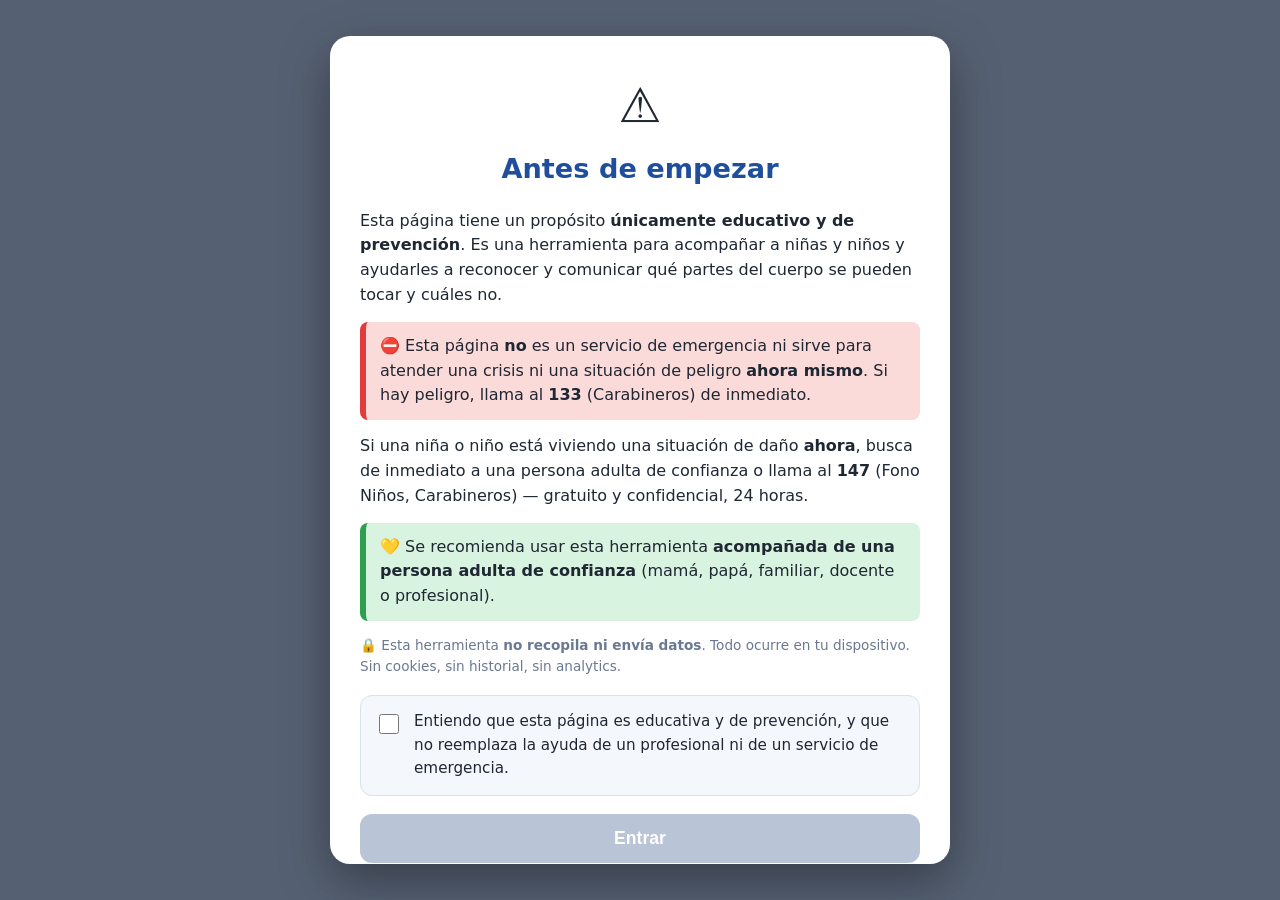
<file: index.html>
<!DOCTYPE html>
<html lang="es-CL">
<head>
  <meta charset="UTF-8" />
  <meta name="viewport" content="width=device-width, initial-scale=1.0" />
  <meta name="description" content="Herramienta educativa de prevención del abuso sexual infantil para niñas y niños en Chile. Semáforo del cuerpo interactivo. Sin recopilación de datos." />
  <title>Mi Cuerpo es Mío · Semáforo del Cuerpo</title>
  <style>
/* =============================================================
   Mi Cuerpo es Mío · Semáforo del Cuerpo — Chile
   ============================================================= */
:root {
  --verde:         #2e9e4f;
  --verde-claro:   #d8f3df;
  --amarillo:      #f4b400;
  --amarillo-claro:#fdf1cf;
  --rojo:          #e23b3b;
  --rojo-claro:    #fbdada;
  --azul:          #2f6fd0;
  --azul-oscuro:   #1f4f9c;
  --texto:         #1f2733;
  --gris-suave:    #f4f7fb;
  --borde:         #d8e0ec;
  --sombra:        0 6px 20px rgba(31,79,156,0.12);
  --radio:         16px;
}

* { box-sizing: border-box; }

body {
  margin: 0;
  font-family: "Segoe UI", system-ui, -apple-system, "Helvetica Neue", Arial, sans-serif;
  color: var(--texto);
  background: linear-gradient(160deg,#eaf2ff 0%,#f7fbff 40%,#fef8f2 100%);
  line-height: 1.55;
}

.oculto { display: none !important; }

/* ---------- Overlay advertencia ---------- */
.overlay {
  position: fixed; inset: 0;
  background: rgba(20,35,60,0.72);
  display: flex; align-items: center; justify-content: center;
  padding: 20px; z-index: 1000;
}
.overlay-card {
  background: #fff; max-width: 620px; width: 100%;
  border-radius: 20px; padding: 32px 30px;
  box-shadow: 0 18px 50px rgba(0,0,0,0.35);
  max-height: 92vh; overflow-y: auto;
}
.overlay-icon { font-size: 48px; text-align: center; }
.overlay-card h1 { text-align: center; margin: 6px 0 18px; color: var(--azul-oscuro); font-size: 1.7rem; }
.overlay-text p { margin: 0 0 14px; }
.aviso-fuerte { background: var(--rojo-claro); border-left: 6px solid var(--rojo); padding: 12px 14px; border-radius: 8px; }
.recomendacion { background: var(--verde-claro); border-left: 6px solid var(--verde); padding: 12px 14px; border-radius: 8px; }
.acepto {
  display: flex; gap: 12px; align-items: flex-start;
  background: var(--gris-suave); border: 1px solid var(--borde);
  border-radius: 12px; padding: 14px; margin: 18px 0; cursor: pointer; font-size: 0.95rem;
}
.acepto input { margin-top: 4px; width: 20px; height: 20px; flex: none; cursor: pointer; }

/* ---------- Botones ---------- */
.btn-primary {
  display: block; width: 100%; background: var(--azul); color: #fff;
  border: none; border-radius: 12px; padding: 14px;
  font-size: 1.1rem; font-weight: 700; cursor: pointer;
  transition: background .2s, transform .05s; min-height: 44px;
}
.btn-primary:hover:not(:disabled) { background: var(--azul-oscuro); }
.btn-primary:active:not(:disabled) { transform: scale(.99); }
.btn-primary:disabled { background: #b9c4d6; cursor: not-allowed; }

.btn-secundario {
  background: #fff; color: var(--azul-oscuro);
  border: 2px solid var(--azul); border-radius: 10px;
  padding: 10px 18px; font-weight: 700; cursor: pointer; min-height: 44px;
}
.btn-secundario:hover { background: var(--gris-suave); }

.btn-peligro {
  background: var(--rojo); color: #fff;
  border: none; border-radius: 10px;
  padding: 12px 20px; font-size: 1rem; font-weight: 700; cursor: pointer; min-height: 44px;
}
.btn-peligro:hover { background: #c02a2a; }

.btn-voltear {
  background: var(--gris-suave); border: 2px solid var(--borde);
  border-radius: 10px; padding: 9px 16px; font-size: .95rem; font-weight: 600;
  cursor: pointer; display: inline-flex; align-items: center; gap: 8px;
  margin-top: 10px; min-height: 44px; transition: background .15s;
}
.btn-voltear:hover { background: #e0e8f5; border-color: var(--azul); }

.btn-voz {
  background: #eaf2ff; color: var(--azul-oscuro);
  border: 2px solid var(--azul); border-radius: 999px;
  padding: 6px 14px; font-size: .9rem; cursor: pointer;
  display: inline-flex; align-items: center; gap: 6px; min-height: 36px;
}
.btn-voz:hover { background: #d0e4ff; }

/* ---------- Toggle modo adulto ---------- */
.toggle-adulto {
  display: flex; align-items: center; gap: 10px;
  background: #fffbe8; border: 1px solid #f4d04e;
  border-radius: 12px; padding: 10px 16px;
  margin: 10px auto 0; max-width: 980px; font-size: .95rem; cursor: pointer;
}
.toggle-adulto input[type="checkbox"] { width: 18px; height: 18px; cursor: pointer; }
.nota-adulto {
  background: #fffbe8; border-left: 4px solid var(--amarillo);
  border-radius: 8px; padding: 8px 12px;
  font-size: .88rem; color: #5a4a00; margin-top: 8px;
}
body:not(.modo-adulto) .nota-adulto { display: none; }

/* ---------- Layout principal ---------- */
.cabecera { text-align: center; padding: 30px 20px 10px; }
.cabecera h1 { margin: 0; font-size: 2.1rem; color: var(--azul-oscuro); }
.subtitulo { margin: 6px 0 0; font-size: 1.05rem; color: #45556c; }
.privacidad-aviso { font-size: .82rem; color: #6a7892; margin: 6px auto 0; max-width: 600px; }

.bloque {
  max-width: 980px; margin: 22px auto;
  background: #fff; border: 1px solid var(--borde);
  border-radius: var(--radio); box-shadow: var(--sombra); padding: 24px 26px;
}
.bloque h2 { margin: 0 0 6px; color: var(--azul-oscuro); }
.ayuda { margin: 0 0 16px; color: #50607a; }

/* ---------- Selector personaje ---------- */
.selector-personaje { display: flex; gap: 12px; flex-wrap: wrap; }
.chip-personaje {
  border: 2px solid var(--borde); background: #fff;
  border-radius: 999px; padding: 10px 18px;
  font-size: 1rem; font-weight: 600; cursor: pointer; transition: all .15s; min-height: 44px;
}
.chip-personaje:hover { border-color: var(--azul); }
.chip-personaje.activo { background: var(--azul); color: #fff; border-color: var(--azul); }

/* ---------- Flip card ---------- */
.cuerpo-layout { display: grid; grid-template-columns: 1fr 1fr; gap: 24px; align-items: start; }
@media (max-width: 760px) { .cuerpo-layout { grid-template-columns: 1fr; } }

.figura-contenedor { text-align: center; }

.tarjeta-flip { perspective: 900px; width: 100%; max-width: 300px; margin: 0 auto; }
.tarjeta-interior {
  position: relative; transform-style: preserve-3d;
  transition: transform .4s cubic-bezier(.45,.05,.55,.95);
  width: 100%; padding-bottom: 213.33%;
}
@media (prefers-reduced-motion: reduce) { .tarjeta-interior { transition: none; } }
.tarjeta-interior.volteada { transform: rotateY(180deg); }

.cara-frente, .cara-espalda {
  position: absolute; inset: 0;
  backface-visibility: hidden; -webkit-backface-visibility: hidden;
}
.cara-espalda { transform: rotateY(180deg); }
.cara-frente svg, .cara-espalda svg {
  width: 100%; height: 100%;
  background: var(--gris-suave); border-radius: var(--radio); padding: 10px;
  display: block;
}

/* Zonas interactivas SVG */
.zona {
  cursor: pointer; transition: opacity .15s, stroke-width .15s;
  stroke: #fff; stroke-width: 2; opacity: .78;
}
.zona:hover, .zona:focus { opacity: 1; stroke-width: 3.5; outline: 2px solid rgba(47,111,208,.6); outline-offset: 2px; }
.zona.seleccionada { stroke: #1f2733; stroke-width: 4; opacity: 1; }
.zona-verde    { fill: url(#pat-verde);    }
.zona-amarillo { fill: url(#pat-amarillo); }
.zona-rojo     { fill: url(#pat-rojo);     }

.figura-base  { fill: #f6d7bf; stroke: #e2b48f; stroke-width: 1.5; }
.figura-pelo  { fill: #6b4a2b; }
.figura-ropa  { fill: #3a6ea5; }
.figura-rasgo { fill: #4a3826; }

/* Leyenda */
.leyenda { display: flex; flex-direction: column; gap: 6px; margin-top: 14px; text-align: left; font-size: .9rem; }
.leyenda-item { display: flex; align-items: center; gap: 8px; }
.punto { width: 16px; height: 16px; border-radius: 50%; display: inline-block; flex: none; }
.punto.verde    { background: var(--verde); }
.punto.amarillo { background: var(--amarillo); }
.punto.rojo     { background: var(--rojo); }

/* Panel info */
.panel-info { background: var(--gris-suave); border: 1px solid var(--borde); border-radius: var(--radio); padding: 20px; min-height: 240px; }
.panel-vacio { text-align: center; color: #6a7892; padding-top: 40px; }
.panel-emoji { font-size: 38px; display: block; margin-bottom: 8px; }
.panel-detalle .panel-encabezado { display: flex; align-items: center; gap: 10px; margin-bottom: 10px; flex-wrap: wrap; }
.panel-detalle .etiqueta-color {
  font-size: .8rem; font-weight: 700; text-transform: uppercase;
  letter-spacing: .5px; padding: 4px 12px; border-radius: 999px; color: #fff;
}
.etiqueta-color.verde    { background: var(--verde); }
.etiqueta-color.amarillo { background: var(--amarillo); color: #5a4400; }
.etiqueta-color.rojo     { background: var(--rojo); }
.panel-detalle h3 { margin: 0; font-size: 1.3rem; }
.panel-detalle .panel-sub  { margin: 4px 0 8px; color: #50607a; }
.panel-detalle .panel-desc { margin: 8px 0; }
.panel-detalle .panel-tip  { background: #fff; border-left: 5px solid var(--azul); border-radius: 8px; padding: 10px 12px; font-size: .95rem; }

/* ---------- Semáforo comunicación ---------- */
.bloque-semaforo { background: #fff; }
.semaforo-layout { display: grid; grid-template-columns: 1fr 1fr; gap: 28px; align-items: start; }
@media (max-width: 760px) { .semaforo-layout { grid-template-columns: 1fr; } }
.sem-paso h3 { margin: 0 0 12px; color: var(--azul-oscuro); }

.zonas-botones { display: flex; flex-wrap: wrap; gap: 8px; }
.btn-zona {
  border: 2px solid var(--borde); background: #fff; border-radius: 10px;
  padding: 8px 12px; font-size: .92rem; cursor: pointer;
  display: flex; align-items: center; gap: 7px; min-height: 44px;
}
.btn-zona:hover { border-color: var(--azul); }
.btn-zona.activo { border-color: var(--azul); background: #eaf2ff; font-weight: 700; }
.btn-zona .mini-punto { width: 12px; height: 12px; border-radius: 50%; flex: none; }
.btn-zona .mini-punto.verde    { background: var(--verde); }
.btn-zona .mini-punto.amarillo { background: var(--amarillo); }
.btn-zona .mini-punto.rojo     { background: var(--rojo); }

.semaforo { background: #2b3340; border-radius: 18px; padding: 14px; display: flex; flex-direction: column; gap: 12px; }
.luz {
  display: flex; align-items: center; gap: 14px;
  background: rgba(255,255,255,.06); border: 2px solid transparent;
  border-radius: 12px; padding: 12px 14px; cursor: pointer;
  text-align: left; color: #f3f6fb;
  transition: background .15s, border-color .15s; min-height: 44px; width: 100%;
}
.luz:hover { background: rgba(255,255,255,.14); }
.luz-circulo { width: 42px; height: 42px; border-radius: 50%; flex: none; opacity: .45; transition: opacity .2s, box-shadow .2s; }
.luz-rojo    .luz-circulo { background: var(--rojo); }
.luz-amarillo .luz-circulo { background: var(--amarillo); }
.luz-verde   .luz-circulo { background: var(--verde); }
.luz-texto { font-size: .95rem; font-weight: 600; }
.luz.activo { border-color: #fff; background: rgba(255,255,255,.18); }
.luz.activo .luz-circulo { opacity: 1; }
.luz-rojo.activo    .luz-circulo { box-shadow: 0 0 18px 4px var(--rojo); }
.luz-amarillo.activo .luz-circulo { box-shadow: 0 0 18px 4px var(--amarillo); }
.luz-verde.activo   .luz-circulo { box-shadow: 0 0 18px 4px var(--verde); }

/* Mensaje resultado */
.mensaje-resultado { margin-top: 22px; border-radius: var(--radio); padding: 20px 22px; }
.mensaje-resultado.tipo-rojo    { background: var(--rojo-claro);    border: 2px solid var(--rojo); }
.mensaje-resultado.tipo-amarillo{ background: var(--amarillo-claro); border: 1px solid #e8c840; }
.mensaje-resultado.tipo-verde   { background: var(--verde-claro);   border: 1px solid #bfe6cb; }
.mensaje-resultado h3 { margin: 0 0 10px; color: var(--azul-oscuro); }
#mensaje-texto  { font-size: 1.05rem; font-weight: 600; }
.mensaje-nota   { font-size: .95rem; margin: 8px 0; }
.msg-no-envia   { background: rgba(0,0,0,.06); border-radius: 8px; padding: 8px 12px; font-size: .9rem; margin: 10px 0; }
.mensaje-acciones { display: flex; flex-wrap: wrap; gap: 10px; margin-top: 14px; }

/* Panel adulto expandible */
.panel-adulto-expand {
  margin-top: 16px; background: #fff;
  border: 2px solid var(--rojo); border-radius: 14px; padding: 18px;
}
.panel-adulto-expand h4 { margin: 0 0 8px; color: var(--rojo); font-size: 1.1rem; }
.nums-lista { list-style: none; padding: 0; margin: 8px 0; }
.nums-lista li { margin-bottom: 10px; display: flex; align-items: center; gap: 8px; flex-wrap: wrap; font-size: .97rem; }
.num-tel {
  display: inline-flex; align-items: center;
  background: var(--rojo); color: #fff; border-radius: 999px;
  padding: 4px 16px; font-weight: 700; text-decoration: none; font-size: 1.05rem;
}
.num-tel:hover { background: #c02a2a; }

/* ---------- Reglas y ayuda ---------- */
.bloque-reglas { background: linear-gradient(135deg,#fffdf4,#fff); }
.bloque-ayuda  { background: linear-gradient(135deg,#fef4f4,#fff); }
.reglas-lista, .ayuda-lista { padding-left: 22px; }
.reglas-lista li, .ayuda-lista li { margin-bottom: 10px; }

.urgencia-bloque { background: var(--rojo-claro); border: 2px solid var(--rojo); border-radius: 14px; padding: 16px 18px; margin-bottom: 18px; }
.urgencia-bloque h3 { margin: 0 0 10px; color: var(--rojo); }
.ninez-bloque { background: var(--gris-suave); border: 1px solid var(--borde); border-radius: 14px; padding: 16px 18px; margin-bottom: 14px; }
.ninez-bloque h3 { margin: 0 0 10px; color: var(--azul-oscuro); }

.numeros-grid { display: grid; grid-template-columns: repeat(auto-fill,minmax(190px,1fr)); gap: 10px; margin: 12px 0; }
.num-card { background: #fff; border: 1px solid var(--borde); border-radius: 12px; padding: 12px 14px; text-align: center; }
.num-card .nt { font-size: .82rem; color: #50607a; margin-bottom: 4px; }
.num-card a[href^="tel:"] { display: block; font-size: 1.6rem; font-weight: 700; color: var(--rojo); text-decoration: none; line-height: 1.2; }
.num-card a[href^="tel:"]:hover { text-decoration: underline; }
.num-card .nd { font-size: .8rem; color: #6a7892; margin-top: 4px; }

.nota-localizar { font-size: .9rem; background: var(--gris-suave); border-radius: 10px; padding: 12px; margin-top: 12px; }
.placeholder-opd { display: block; border: 2px dashed var(--borde); border-radius: 10px; padding: 12px; font-size: .92rem; color: #6a7892; margin-top: 10px; font-style: italic; }

/* ---------- Pie ---------- */
.pie { max-width: 980px; margin: 10px auto 40px; padding: 0 26px; text-align: center; font-size: .85rem; color: #6a7892; }
a { color: var(--azul); }
a:focus { outline: 2px solid var(--azul); outline-offset: 2px; border-radius: 2px; }
:focus-visible { outline: 2px solid var(--azul); outline-offset: 3px; }

/* ---------- Print ---------- */
@media print {
  #advertencia,
  .toggle-adulto,
  section[aria-labelledby="sel-titulo"],
  section[aria-labelledby="cuerpo-titulo"],
  .sem-paso:first-child,
  .semaforo,
  .btn-voltear, .btn-voz,
  #btn-limpiar, #btn-imprimir, #btn-mostrar-adulto, #btn-voz-mensaje { display: none !important; }

  body { background: white; }
  .bloque { box-shadow: none; border: 1px solid #ccc; page-break-inside: avoid; }
  #panel-adulto-expand { display: block !important; }
  .mensaje-resultado { display: block !important; }
  .num-tel { background: #000 !important; }
  .num-card a[href^="tel:"] { color: #000 !important; }
}
  </style>
</head>
<body>

<!-- Defs SVG compartidos (daltonismo: patrones de textura) -->
<svg style="position:absolute;width:0;height:0;overflow:hidden" aria-hidden="true">
  <defs>
    <pattern id="pat-verde"    patternUnits="userSpaceOnUse" width="10" height="10">
      <rect width="10" height="10" fill="#2e9e4f"/>
    </pattern>
    <pattern id="pat-amarillo" patternUnits="userSpaceOnUse" width="10" height="10">
      <rect width="10" height="10" fill="#f4b400"/>
      <line x1="0" y1="5" x2="10" y2="5" stroke="rgba(0,0,0,0.2)" stroke-width="2"/>
    </pattern>
    <pattern id="pat-rojo"     patternUnits="userSpaceOnUse" width="10" height="10">
      <rect width="10" height="10" fill="#e23b3b"/>
      <line x1="0" y1="0"  x2="10" y2="10" stroke="rgba(0,0,0,0.2)" stroke-width="2"/>
    </pattern>
  </defs>
</svg>

<!-- ============================================================
     ADVERTENCIA INICIAL
     ============================================================ -->
<div id="advertencia" class="overlay" role="dialog" aria-modal="true"
     aria-labelledby="adv-titulo" aria-describedby="adv-texto">
  <div class="overlay-card">
    <div class="overlay-icon" aria-hidden="true">⚠️</div>
    <h1 id="adv-titulo">Antes de empezar</h1>
    <div id="adv-texto" class="overlay-text">
      <p>
        Esta página tiene un propósito <strong>únicamente educativo y de prevención</strong>.
        Es una herramienta para acompañar a niñas y niños y ayudarles a reconocer y
        comunicar qué partes del cuerpo se pueden tocar y cuáles no.
      </p>
      <p class="aviso-fuerte">
        ⛔ Esta página <strong>no</strong> es un servicio de emergencia ni sirve para
        atender una crisis ni una situación de peligro <strong>ahora mismo</strong>.
        Si hay peligro, llama al <strong>133</strong> (Carabineros) de inmediato.
      </p>
      <p>
        Si una niña o niño está viviendo una situación de daño <strong>ahora</strong>,
        busca de inmediato a una persona adulta de confianza o llama al
        <strong>147</strong> (Fono Niños, Carabineros) — gratuito y confidencial, 24 horas.
      </p>
      <p class="recomendacion">
        💛 Se recomienda usar esta herramienta <strong>acompañada de una persona adulta
        de confianza</strong> (mamá, papá, familiar, docente o profesional).
      </p>
      <p style="font-size:.85rem;color:#6a7892;margin:0">
        🔒 Esta herramienta <strong>no recopila ni envía datos</strong>. Todo ocurre en tu dispositivo.
        Sin cookies, sin historial, sin analytics.
      </p>
    </div>
    <label class="acepto">
      <input type="checkbox" id="adv-check" />
      <span>Entiendo que esta página es educativa y de prevención, y que no reemplaza
      la ayuda de un profesional ni de un servicio de emergencia.</span>
    </label>
    <button id="adv-entrar" class="btn-primary" disabled>Entrar</button>
  </div>
</div>

<!-- ============================================================
     PÁGINA PRINCIPAL
     ============================================================ -->
<main id="pagina" class="oculto">

  <header class="cabecera">
    <h1>Mi cuerpo es mío 💙</h1>
    <p class="subtitulo">El semáforo del cuerpo: aprende y cuenta qué zonas se pueden tocar y cuáles no.</p>
    <p class="privacidad-aviso">🔒 Sin cookies · Sin analytics · Sin recopilación de datos. Todo ocurre en tu dispositivo.</p>
  </header>

  <!-- Toggle modo acompañante adulto -->
  <label class="toggle-adulto" for="chk-adulto">
    <input type="checkbox" id="chk-adulto" />
    <span>👨‍👩‍👧 Modo acompañante — mostrar notas para el adulto en cada paso</span>
  </label>

  <!-- SECCIÓN 1: Selector de personaje -->
  <section class="bloque" aria-labelledby="sel-titulo">
    <h2 id="sel-titulo">1. Elige tu personaje</h2>
    <p class="ayuda">Puedes cambiar entre diferentes personajes. Todos tienen las mismas reglas.</p>
    <p class="nota-adulto">👨‍👩‍👧 <strong>Para el adulto:</strong> invita a la niña o niño a elegir el personaje con el que más se identifica. El mensaje del semáforo es igual para todos.</p>
    <div class="selector-personaje" role="group" aria-label="Seleccionar personaje">
      <button class="chip-personaje activo" data-genero="neutro">🧒 Otro / Neutro</button>
      <button class="chip-personaje" data-genero="femenino">👧 Femenino</button>
      <button class="chip-personaje" data-genero="masculino">👦 Masculino</button>
    </div>
  </section>

  <!-- SECCIÓN 2: Figura interactiva -->
  <section class="bloque" aria-labelledby="cuerpo-titulo">
    <h2 id="cuerpo-titulo">2. Toca una zona del cuerpo</h2>
    <p class="ayuda">Pulsa una zona para saber si se puede tocar o no. Voltea al personaje para ver su espalda.</p>
    <p class="nota-adulto">👨‍👩‍👧 <strong>Para el adulto:</strong> acompañe mientras exploran las zonas. Ante una zona roja, diga: «Esta zona es privada. Nadie debe tocarla sin tu permiso».</p>

    <div class="cuerpo-layout">
      <div class="figura-contenedor">
        <div class="tarjeta-flip" id="tarjeta-flip">
          <div class="tarjeta-interior" id="tarjeta-interior">
            <div class="cara-frente">
              <svg id="figura-frente" viewBox="0 0 300 640"
                   role="img" aria-label="Vista de frente del personaje. Pulsa una zona coloreada para ver qué significa.">
              </svg>
            </div>
            <div class="cara-espalda">
              <svg id="figura-espalda" viewBox="0 0 300 640"
                   role="img" aria-label="Vista de espalda del personaje. Pulsa una zona coloreada para ver qué significa.">
              </svg>
            </div>
          </div>
        </div>

        <button class="btn-voltear" id="btn-voltear" aria-label="Voltear para ver la espalda del personaje">
          🔄 Voltear
        </button>

        <div class="leyenda" aria-label="Leyenda del semáforo del cuerpo">
          <span class="leyenda-item"><span class="punto verde" aria-hidden="true"></span> Verde — se puede tocar (con tu permiso)</span>
          <span class="leyenda-item"><span class="punto amarillo" aria-hidden="true"></span> Amarillo — depende, presta atención</span>
          <span class="leyenda-item"><span class="punto rojo" aria-hidden="true"></span> Rojo — zona privada, nadie debe tocar</span>
        </div>
      </div>

      <aside id="panel-info" class="panel-info" aria-live="polite" aria-label="Información de la zona seleccionada">
        <div class="panel-vacio">
          <span class="panel-emoji" aria-hidden="true">👆</span>
          <p>Pulsa una zona del cuerpo para ver qué significa su color.</p>
        </div>
      </aside>
    </div>
  </section>

  <!-- SECCIÓN 3: Semáforo de comunicación -->
  <section class="bloque bloque-semaforo" aria-labelledby="sem-titulo">
    <h2 id="sem-titulo">3. El semáforo: cuéntanos cómo te sientes</h2>
    <p class="ayuda">Si te cuesta hablar, puedes <strong>usar los colores</strong>. Elige la zona y luego el color que mejor muestre cómo te sientes.</p>
    <p class="nota-adulto">👨‍👩‍👧 <strong>Para el adulto:</strong> si elige rojo, mantenga la calma, créale y dígale que no es su culpa. Luego toque «Mostrar a un adulto» para ver los números de ayuda.</p>

    <div class="semaforo-layout">
      <div class="sem-paso">
        <h3>a) ¿Qué zona?</h3>
        <div id="zonas-botones" class="zonas-botones" role="group" aria-label="Elegir zona del cuerpo"></div>
      </div>
      <div class="sem-paso">
        <h3>b) ¿Cómo te sientes?</h3>
        <div class="semaforo" role="group" aria-label="Semáforo de emociones">
          <button class="luz luz-rojo" data-sentir="rojo"
                  aria-label="Rojo: algo me hizo sentir mal o tocaron una zona privada. Necesito ayuda.">
            <span class="luz-circulo"></span>
            <span class="luz-texto">Algo me hizo sentir mal o tocaron una zona privada. Necesito ayuda.</span>
          </button>
          <button class="luz luz-amarillo" data-sentir="amarillo"
                  aria-label="Amarillo: algo me incomoda o me confunde. No estoy seguro/a.">
            <span class="luz-circulo"></span>
            <span class="luz-texto">Algo me incomoda o me confunde. No estoy seguro/a.</span>
          </button>
          <button class="luz luz-verde" data-sentir="verde"
                  aria-label="Verde: me siento seguro/a y bien.">
            <span class="luz-circulo"></span>
            <span class="luz-texto">Me siento seguro/a y bien.</span>
          </button>
        </div>
      </div>
    </div>

    <!-- Mensaje resultado -->
    <div id="mensaje-resultado" class="mensaje-resultado oculto" aria-live="polite">
      <h3 id="msg-titulo"></h3>
      <p id="mensaje-texto"></p>
      <p class="mensaje-nota" id="msg-nota"></p>
      <div class="msg-no-envia" id="msg-no-envia" style="display:none">
        🔒 Esta página <strong>no avisa a nadie sola</strong> ni envía información a ningún lugar.
        Lo más importante ahora es <strong>mostrarle esto a una persona adulta de confianza</strong>.
      </div>
      <div class="mensaje-acciones">
        <button id="btn-mostrar-adulto" class="btn-peligro" style="display:none">
          👨‍👩‍👧 Mostrar a un adulto
        </button>
        <button id="btn-imprimir" class="btn-secundario" style="display:none">
          🖨️ Imprimir / guardar PDF
        </button>
        <button id="btn-voz-mensaje" class="btn-voz" style="display:none" aria-label="Leer mensaje en voz alta">
          🔊 Escuchar
        </button>
        <button id="btn-limpiar" class="btn-secundario">Empezar de nuevo</button>
      </div>

      <!-- Panel adulto con números chilenos -->
      <div id="panel-adulto-expand" class="panel-adulto-expand oculto">
        <h4>📞 Números de ayuda en Chile</h4>
        <p style="font-size:.9rem;margin:0 0 10px">Muestra esta pantalla a un adulto de confianza o llama ahora:</p>
        <ul class="nums-lista">
          <li>🚨 <strong>Peligro ahora:</strong> <a class="num-tel" href="tel:133">133</a> Carabineros</li>
          <li>🏥 <strong>Ambulancia:</strong> <a class="num-tel" href="tel:131">131</a> SAMU</li>
          <li>🧒 <strong>Fono Niños:</strong> <a class="num-tel" href="tel:147">147</a> — 24 h, gratuito y confidencial</li>
          <li>👨‍👩‍👧 <strong>Fono Familia:</strong> <a class="num-tel" href="tel:149">149</a> — violencia intrafamiliar, 24 h</li>
          <li>💬 <strong>Línea Libre:</strong> <a class="num-tel" href="tel:1515">1515</a> — salud mental NNA</li>
          <li>📱 <strong>Denuncia anónima:</strong> marca <strong>*4242</strong> desde tu celular (gratuito)</li>
        </ul>
      </div>
    </div>
  </section>

  <!-- Reglas -->
  <section class="bloque bloque-reglas" aria-labelledby="reglas-titulo">
    <h2 id="reglas-titulo">Recuerda siempre 🌟</h2>
    <ul class="reglas-lista">
      <li><strong>Tu cuerpo es tuyo.</strong> Tú decides quién puede acercarse o tocarte.</li>
      <li><strong>Puedes decir «NO».</strong> Aunque sea una persona mayor o conocida.</li>
      <li><strong>Las zonas privadas</strong> (las que cubre la ropa interior o el traje de baño)
          <strong>nadie debe tocarlas</strong>, ni pedirte que tú las toques.</li>
      <li><strong>Los secretos que te hacen sentir mal no se guardan.</strong>
          Cuéntalos a una persona de confianza.</li>
      <li><strong>Si algo te pasó, no es tu culpa.</strong>
          Cuéntalo, y si esa persona no te cree, cuéntaselo a otra.</li>
    </ul>
  </section>

  <!-- Ayuda / contactos chilenos -->
  <!-- VERIFICAR antes de publicar — fuente: Carabineros / ChileAtiende / Fono Infancia / Línea Libre -->
  <section class="bloque bloque-ayuda" aria-labelledby="ayuda-titulo">
    <h2 id="ayuda-titulo">Si necesitas ayuda 📞</h2>
    <p>Esta página <strong>no atiende emergencias</strong>. Si hay peligro o una crisis,
       contacta de inmediato a una persona adulta de confianza o llama a una de estas líneas:</p>

    <div class="urgencia-bloque">
      <h3>🚨 Si hay peligro AHORA</h3>
      <div class="numeros-grid">
        <div class="num-card">
          <div class="nt">Carabineros</div>
          <a href="tel:133">133</a>
          <div class="nd">Emergencias</div>
        </div>
        <div class="num-card">
          <div class="nt">SAMU</div>
          <a href="tel:131">131</a>
          <div class="nd">Ambulancia</div>
        </div>
        <div class="num-card">
          <div class="nt">Bomberos</div>
          <a href="tel:132">132</a>
          <div class="nd">Incendio / rescate</div>
        </div>
      </div>
    </div>

    <div class="ninez-bloque">
      <h3>🧒 Líneas para niñas, niños y familias</h3>
      <div class="numeros-grid">
        <div class="num-card">
          <div class="nt">Fono Niños · Carabineros</div>
          <a href="tel:147">147</a>
          <div class="nd">NNA víctimas o con derechos vulnerados. 24 h, gratuito y confidencial.</div>
        </div>
        <div class="num-card">
          <div class="nt">Fono Familia · Carabineros</div>
          <a href="tel:149">149</a>
          <div class="nd">Violencia intrafamiliar. 24 h.</div>
        </div>
        <div class="num-card">
          <div class="nt">Línea Libre · Fund. para la Confianza</div>
          <a href="tel:1515">1515</a>
          <div class="nd">Salud mental NNA y adolescentes. Fono y chat.</div>
        </div>
        <div class="num-card">
          <div class="nt">Fono Infancia · Chile Crece Contigo</div>
          <a href="tel:800200818">800 200 818</a>
          <div class="nd">Orientación a cuidadores. Lun–Vie.</div>
        </div>
      </div>
      <p style="margin-top:10px;font-size:.9rem">
        📱 <strong>Denuncia anónima:</strong> marca <strong>*4242</strong> desde tu celular
        (Subsecretaría de Prevención del Delito). Gratuito.
      </p>
      <p style="font-size:.9rem">
        🖥️ <strong>Denuncia formal en línea:</strong> Fiscalía de Chile con ClaveÚnica
        o <strong>denunciaseguro.cl</strong>
      </p>
    </div>

    <p class="nota-localizar">
      💡 <em>Nota para familias y centros educativos:</em> antes de usar esta herramienta
      con menores, anota aquí la OPD o el contacto local de tu comuna:
    </p>
    <span class="placeholder-opd">📝 OPD / contacto local de tu comuna: ___________________________</span>
  </section>

  <footer class="pie">
    <p>
      Herramienta educativa de prevención basada en la <strong>«Regla de Kiko»</strong> del Consejo de Europa.
      Material de apoyo — no reemplaza la orientación de profesionales.<br>
      <strong>⛔ Esta página no es un servicio de emergencia.</strong>
      Si hay peligro, llama al <a href="tel:133"><strong>133</strong></a>.
    </p>
    <p style="font-size:.8rem;margin-top:6px">
      🔒 Sin cookies · Sin analytics · Sin recopilación de datos. Todo ocurre en tu dispositivo.
    </p>
  </footer>

</main>

<script>
/* =============================================================
   Mi Cuerpo es Mío · Semáforo del Cuerpo — Lógica
   ============================================================= */

/* ----------------------------------------------------------
   TEXTOS CENTRALIZADOS
   Edita copy, números y mensajes aquí, sin tocar la lógica.
   // VERIFICAR antes de publicar — fuente: Carabineros / ChileAtiende / Fono Infancia / Línea Libre
   ---------------------------------------------------------- */
const TEXTOS = {
  nombre_color: {
    verde:    "Se puede tocar (con tu permiso)",
    amarillo: "Depende · presta atención",
    rojo:     "Zona privada · nadie debe tocar"
  },
  emoji_color: { verde: "✅", amarillo: "⚠️", rojo: "⛔" },
  frase_sentir: {
    rojo:     "Algo me hizo sentir mal o tocaron una zona privada. Necesito ayuda.",
    amarillo: "Algo me incomoda o me confunde. No estoy seguro/a.",
    verde:    "Me siento seguro/a y bien."
  },
  titulo_resultado: {
    rojo:     "⛔ Mensaje importante",
    amarillo: "⚠️ Mensaje para el adulto de confianza",
    verde:    "✅ Mensaje"
  },
  nota_nino: {
    rojo:     "Gracias por contarlo. Esto NO es tu culpa. Mereces estar a salvo.",
    amarillo: "Está bien avisarle a un adulto aunque no estés seguro/a de lo que pasó.",
    verde:    "¡Qué bien! Sigue contando cómo te sientes. Tu adulto de confianza siempre puede escucharte."
  },
  guia_adulto: {
    rojo:     "Mantenga la calma, créale, dígale que no es su culpa y busque ayuda profesional. Llame al 147 (Fono Niños, Carabineros).",
    amarillo: "Pregúntele con calma y sin presionar qué le incomoda. Hágale saber que puede contar con usted.",
    verde:    "¡Refuerce esto! Recuérdele que siempre puede contarle cualquier cosa."
  }
};

/* ----------------------------------------------------------
   1. ADVERTENCIA
   ---------------------------------------------------------- */
const advCheck   = document.getElementById("adv-check");
const advEntrar  = document.getElementById("adv-entrar");
const advertencia = document.getElementById("advertencia");
const pagina     = document.getElementById("pagina");

advCheck.addEventListener("change", () => { advEntrar.disabled = !advCheck.checked; });
advEntrar.addEventListener("click", () => {
  if (!advCheck.checked) return;
  advertencia.classList.add("oculto");
  pagina.classList.remove("oculto");
  window.scrollTo(0, 0);
});

/* ----------------------------------------------------------
   2. MODO ACOMPAÑANTE ADULTO
   ---------------------------------------------------------- */
document.getElementById("chk-adulto").addEventListener("change", function () {
  document.body.classList.toggle("modo-adulto", this.checked);
});

/* ----------------------------------------------------------
   3. DATOS DE ZONAS
   figura / figura2  = hotspot frente
   figEsp / figEsp2  = hotspot espalda
   ---------------------------------------------------------- */
const ZONAS = [
  {
    id: "cabeza", etiqueta: "Cabeza y cara", tipo: "verde",
    figura:  { cx:150, cy:66,  rx:40, ry:40 },
    figEsp:  { cx:150, cy:66,  rx:40, ry:40 },
    desc: "La cabeza, el pelo y la cara. Normalmente está bien que personas de confianza te despeinen con cariño o te den un beso en la mejilla o la frente.",
    tip:  "Aun así, tu cuerpo es tuyo: si no quieres un beso o una caricia, puedes decir «no, gracias»."
  },
  {
    id: "boca", etiqueta: "Boca", tipo: "rojo",
    figura:  { cx:150, cy:92,  rx:18, ry:13 },
    figEsp:  null,
    desc: "La boca es una zona privada. Nadie debe darte besos en la boca ni pedirte besos que te incomoden.",
    tip:  "Un beso en la boca de una persona adulta a un niño o niña no es un secreto: cuéntalo a alguien de confianza."
  },
  {
    id: "cuello", etiqueta: "Cuello", tipo: "amarillo",
    figura:  { cx:150, cy:112, rx:18, ry:13 },
    figEsp:  { cx:150, cy:112, rx:18, ry:13 },
    desc: "El cuello. Depende de la situación y de quién. A veces un abrazo está bien; otras veces puede incomodarte.",
    tip:  "Presta atención a cómo te sientes. Si algo te incomoda, puedes apartarte y contarlo."
  },
  {
    id: "hombros", etiqueta: "Hombros", tipo: "verde",
    figura:  { cx:150, cy:128, rx:46, ry:13 },
    figEsp:  { cx:150, cy:128, rx:46, ry:13 },
    desc: "Los hombros. Está bien una mano en el hombro de alguien de confianza, por ejemplo para saludar.",
    tip:  "Si una caricia dura demasiado o te incomoda, puedes decir «no» y alejarte."
  },
  {
    id: "pecho", etiqueta: "Pecho (zona privada)", tipo: "rojo",
    figura:  { cx:150, cy:175, rx:40, ry:30 },
    figEsp:  null,
    desc: "El pecho es una zona privada, de las que cubre la ropa interior o el traje de baño. Nadie debe tocarlo.",
    tip:  "Nadie debe tocarlo ni pedirte que lo enseñes o lo toques."
  },
  {
    id: "espalda", etiqueta: "Espalda", tipo: "verde",
    figura:  null,
    figEsp:  { cx:150, cy:200, rx:42, ry:55 },
    desc: "La espalda. Está bien un abrazo o una palmadita en la espalda de alguien de confianza.",
    tip:  "Si algo te incomoda, puedes decirlo y alejarte."
  },
  {
    id: "brazos", etiqueta: "Brazos", tipo: "verde",
    figura:  { cx:91,  cy:200, rx:15, ry:58 },
    figura2: { cx:209, cy:200, rx:15, ry:58 },
    figEsp:  { cx:91,  cy:200, rx:15, ry:58 },
    figEsp2: { cx:209, cy:200, rx:15, ry:58 },
    desc: "Los brazos. Está bien chocar los cinco, darse la mano o un abrazo que tú quieras.",
    tip:  "Tú decides a quién abrazas. Nadie puede obligarte."
  },
  {
    id: "barriga", etiqueta: "Barriga", tipo: "amarillo",
    figura:  { cx:150, cy:250, rx:34, ry:30 },
    figEsp:  null,
    desc: "La barriga. Depende: a veces unas cosquillas con personas de confianza están bien, pero si te incomoda puedes decir basta.",
    tip:  "«Basta» significa basta. Si alguien no se detiene cuando lo pides, cuéntalo."
  },
  {
    id: "manos", etiqueta: "Manos", tipo: "verde",
    figura:  { cx:91,  cy:286, rx:22, ry:22 },
    figura2: { cx:209, cy:286, rx:22, ry:22 },
    figEsp:  { cx:91,  cy:286, rx:22, ry:22 },
    figEsp2: { cx:209, cy:286, rx:22, ry:22 },
    desc: "Las manos. Saludar, dar la mano o chocar los cinco está bien.",
    tip:  "Nadie debe usar tus manos para que toques sus zonas privadas. Si pasa, cuéntalo."
  },
  {
    id: "intima", etiqueta: "Zona íntima (genitales)", tipo: "rojo",
    figura:  { cx:150, cy:325, rx:28, ry:26 },
    figEsp:  null,
    desc: "Las zonas íntimas son totalmente privadas. Las que cubre la ropa interior o el traje de baño.",
    tip:  "Nadie debe tocarlas, mirarlas, fotografiarlas ni pedirte que tú las toques. Si pasa, no es tu culpa: cuéntalo."
  },
  {
    id: "gluteos", etiqueta: "Glúteos (parte de atrás)", tipo: "rojo",
    figura:  null,
    figEsp:  { cx:150, cy:322, rx:36, ry:30 },
    desc: "Los glúteos (el traste) son una zona privada. Están en la parte de atrás y los cubre la ropa interior.",
    tip:  "Nadie debe tocarlos. Si alguien lo hace y te incomoda, cuéntalo a una persona de confianza."
  },
  {
    id: "piernas", etiqueta: "Piernas y rodillas", tipo: "amarillo",
    figura:  { cx:132, cy:440, rx:17, ry:90 },
    figura2: { cx:168, cy:440, rx:17, ry:90 },
    figEsp:  { cx:132, cy:440, rx:17, ry:90 },
    figEsp2: { cx:168, cy:440, rx:17, ry:90 },
    desc: "Las piernas y las rodillas. Depende de la situación. La parte cercana a la ropa interior es privada.",
    tip:  "Si una caricia sube hacia las zonas privadas o te incomoda, di «no» y cuéntalo."
  },
  {
    id: "pies", etiqueta: "Pies", tipo: "verde",
    figura:  { cx:128, cy:566, rx:22, ry:14 },
    figura2: { cx:172, cy:566, rx:22, ry:14 },
    figEsp:  { cx:128, cy:566, rx:22, ry:14 },
    figEsp2: { cx:172, cy:566, rx:22, ry:14 },
    desc: "Los pies. Suele estar bien, por ejemplo al jugar o al ponerte los zapatos con ayuda.",
    tip:  "Si algo te incomoda, siempre puedes decirlo."
  }
];

const ZONAS_POR_ID = Object.fromEntries(ZONAS.map(z => [z.id, z]));

/* ----------------------------------------------------------
   4. DIBUJAR FIGURAS (frente y espalda)
   ---------------------------------------------------------- */
const svgF = document.getElementById("figura-frente");
const svgE = document.getElementById("figura-espalda");

function pelo(genero, esEspalda) {
  if (genero === "femenino") {
    return esEspalda
      ? `<path class="figura-pelo" d="M108,74 Q106,26 150,24 Q194,24 192,74
           Q196,110 194,210 L180,210 Q186,120 182,68 Q150,48 118,68
           Q114,120 120,210 L106,210 Q104,110 108,74 Z"/>`
      : `<path class="figura-pelo" d="M106,74 Q104,26 150,26 Q196,26 194,74
           Q200,110 196,140 L182,140 Q190,100 184,70 Q150,52 116,70
           Q110,100 118,140 L104,140 Q100,110 106,74 Z"/>`;
  }
  if (genero === "masculino") {
    return `<path class="figura-pelo" d="M110,70 Q112,32 150,32 Q188,32 190,70
              Q172,52 150,52 Q128,52 110,70 Z"/>`;
  }
  // neutro
  return esEspalda
    ? `<path class="figura-pelo" d="M108,74 Q108,28 150,28 Q192,28 192,74
         Q188,110 186,135 L172,135 Q178,104 174,68 Q150,50 126,68
         Q122,104 128,135 L114,135 Q112,110 108,74 Z"/>`
    : `<path class="figura-pelo" d="M108,74 Q108,28 150,28 Q192,28 192,74
         Q174,54 150,54 Q126,54 108,74 Z"/>`;
}

function ropa(genero, esEspalda) {
  // Ropa interior / traje de baño (marca zonas privadas visualmente)
  let r = esEspalda
    ? `<path class="figura-ropa" d="M114,298 L186,298 Q190,328 166,350
         Q150,360 134,350 Q110,328 114,298 Z"/>`
    : `<path class="figura-ropa" d="M114,300 L186,300 Q192,332 168,352
         Q150,362 132,352 Q108,332 114,300 Z"/>`;

  if (genero === "femenino") {
    r += esEspalda
      ? `<line stroke="#3a6ea5" stroke-width="5" stroke-linecap="round" x1="118" y1="168" x2="182" y2="168"/>
         <line stroke="#3a6ea5" stroke-width="3" stroke-linecap="round" x1="150" y1="168" x2="150" y2="185"/>`
      : `<path class="figura-ropa" d="M112,160 Q150,152 188,160 L188,190 Q150,198 112,190 Z"/>`;
  }
  return r;
}

function cuerpoBase(genero, esEspalda) {
  const p = pelo(genero, esEspalda);
  const r = ropa(genero, esEspalda);
  const cara = esEspalda ? "" : `
    <circle class="figura-rasgo" cx="136" cy="68" r="3.5"/>
    <circle class="figura-rasgo" cx="164" cy="68" r="3.5"/>
    <path fill="none" stroke="#a06a4a" stroke-width="2.5" d="M138,90 Q150,98 162,90"/>`;

  return `<g class="capa-base">
    <rect class="figura-base" x="116" y="348" width="32" height="214" rx="16"/>
    <rect class="figura-base" x="152" y="348" width="32" height="214" rx="16"/>
    <ellipse class="figura-base" cx="128" cy="566" rx="22" ry="13"/>
    <ellipse class="figura-base" cx="172" cy="566" rx="22" ry="13"/>
    <rect class="figura-base" x="78"  y="128" width="26" height="150" rx="13"/>
    <rect class="figura-base" x="196" y="128" width="26" height="150" rx="13"/>
    <circle class="figura-base" cx="91"  cy="286" r="17"/>
    <circle class="figura-base" cx="209" cy="286" r="17"/>
    <rect class="figura-base" x="112" y="298" width="76" height="62" rx="22"/>
    <rect class="figura-base" x="108" y="120" width="84" height="190" rx="28"/>
    <rect class="figura-base" x="140" y="100" width="20" height="22"  rx="8"/>
    ${r}
    <circle class="figura-base" cx="150" cy="70" r="42"/>
    ${p}
    ${cara}
  </g>`;
}

function mkHotspot(z, f) {
  const ariaDesc = z.tipo === "verde"
    ? "verde, se puede tocar con permiso"
    : z.tipo === "amarillo"
      ? "amarilla, depende y presta atención"
      : "roja, zona privada, nadie debe tocar";
  return `<ellipse class="zona zona-${z.tipo}" data-id="${z.id}"
    cx="${f.cx}" cy="${f.cy}" rx="${f.rx}" ry="${f.ry}"
    tabindex="0" role="button"
    aria-label="${z.etiqueta} — zona ${ariaDesc}"></ellipse>`;
}

function buildHotspots(esEspalda) {
  let g = '<g class="capa-zonas">';
  for (const z of ZONAS) {
    const f  = esEspalda ? z.figEsp  : z.figura;
    const f2 = esEspalda ? z.figEsp2 : z.figura2;
    if (f)  g += mkHotspot(z, f);
    if (f2) g += mkHotspot(z, f2);
  }
  return g + "</g>";
}

function agregarEventos(svgEl) {
  svgEl.querySelectorAll(".zona").forEach(el => {
    el.addEventListener("click", () => seleccionarZona(el.dataset.id));
    el.addEventListener("keydown", e => {
      if (e.key === "Enter" || e.key === " ") { e.preventDefault(); seleccionarZona(el.dataset.id); }
    });
  });
}

function dibujarSVG(svgEl, genero, esEspalda) {
  svgEl.innerHTML = cuerpoBase(genero, esEspalda) + buildHotspots(esEspalda);
  agregarEventos(svgEl);
  if (estado.zona) marcarZonaEnSVG(svgEl, estado.zona);
}

/* ----------------------------------------------------------
   5. VOLTEO DEL PERSONAJE
   ---------------------------------------------------------- */
const tarjetaInterior = document.getElementById("tarjeta-interior");
const btnVoltear = document.getElementById("btn-voltear");
let viendoEspalda = false;

btnVoltear.addEventListener("click", () => {
  viendoEspalda = !viendoEspalda;
  tarjetaInterior.classList.toggle("volteada", viendoEspalda);
  btnVoltear.textContent      = viendoEspalda ? "🔄 Ver frente" : "🔄 Voltear";
  btnVoltear.setAttribute("aria-label",
    viendoEspalda ? "Ver la vista de frente del personaje" : "Voltear para ver la espalda del personaje");
});

/* ----------------------------------------------------------
   6. ESTADO + SELECCIÓN
   ---------------------------------------------------------- */
const estado = { genero: "neutro", zona: null, sentir: null };
let zonaEnPanel = null;

function seleccionarZona(id) {
  const zona = ZONAS_POR_ID[id];
  if (!zona) return;
  estado.zona  = id;
  zonaEnPanel  = zona;
  mostrarPanel(zona);
  marcarZonaEnSVG(svgF, id);
  marcarZonaEnSVG(svgE, id);
  marcarBotonZona(id);
  actualizarMensaje();
}

function marcarZonaEnSVG(svgEl, id) {
  svgEl.querySelectorAll(".zona").forEach(el =>
    el.classList.toggle("seleccionada", id ? el.dataset.id === id : false));
}

/* ----------------------------------------------------------
   7. PANEL DE INFORMACIÓN
   ---------------------------------------------------------- */
const panelInfo = document.getElementById("panel-info");

function mostrarPanel(zona) {
  const tieneVoz = !!window.speechSynthesis;
  panelInfo.innerHTML = `
    <div class="panel-detalle">
      <div class="panel-encabezado">
        <span class="etiqueta-color ${zona.tipo}">${TEXTOS.emoji_color[zona.tipo]} ${zona.tipo}</span>
        ${tieneVoz ? '<button class="btn-voz" id="btn-voz-panel" aria-label="Leer en voz alta">🔊 Escuchar</button>' : ""}
      </div>
      <h3>${zona.etiqueta}</h3>
      <p class="panel-sub"><strong>${TEXTOS.nombre_color[zona.tipo]}</strong></p>
      <p class="panel-desc">${zona.desc}</p>
      <p class="panel-tip">💡 ${zona.tip}</p>
    </div>`;

  const btnVozPanel = document.getElementById("btn-voz-panel");
  if (btnVozPanel) {
    btnVozPanel.addEventListener("click", () => {
      if (zonaEnPanel) leerTexto(`${zonaEnPanel.etiqueta}. ${zonaEnPanel.desc} ${zonaEnPanel.tip}`);
    });
  }
}

/* ----------------------------------------------------------
   8. SELECTOR DE PERSONAJE
   ---------------------------------------------------------- */
document.querySelectorAll(".chip-personaje").forEach(btn => {
  btn.addEventListener("click", () => {
    document.querySelectorAll(".chip-personaje").forEach(b => b.classList.remove("activo"));
    btn.classList.add("activo");
    estado.genero = btn.dataset.genero;
    dibujarSVG(svgF, estado.genero, false);
    dibujarSVG(svgE, estado.genero, true);
    // Mantiene la vista actual (frente/espalda) al cambiar de personaje
  });
});

/* ----------------------------------------------------------
   9. SEMÁFORO DE COMUNICACIÓN
   ---------------------------------------------------------- */
const zonasBotones = document.getElementById("zonas-botones");

ZONAS.forEach(z => {
  const b = document.createElement("button");
  b.className  = "btn-zona";
  b.dataset.id = z.id;
  b.innerHTML  = `<span class="mini-punto ${z.tipo}" aria-hidden="true"></span>${z.etiqueta}`;
  b.addEventListener("click", () => {
    seleccionarZona(z.id);
    mostrarPanel(ZONAS_POR_ID[z.id]);
  });
  zonasBotones.appendChild(b);
});

function marcarBotonZona(id) {
  zonasBotones.querySelectorAll(".btn-zona").forEach(b =>
    b.classList.toggle("activo", id ? b.dataset.id === id : false));
}

document.querySelectorAll(".luz").forEach(luz => {
  luz.addEventListener("click", () => {
    document.querySelectorAll(".luz").forEach(l => l.classList.remove("activo"));
    luz.classList.add("activo");
    estado.sentir = luz.dataset.sentir;
    actualizarMensaje();
  });
});

/* ----------------------------------------------------------
   10. MENSAJE PARA EL ADULTO — FLUJO SEGURO
   ---------------------------------------------------------- */
const mensajeResultado   = document.getElementById("mensaje-resultado");
const mensajeTexto       = document.getElementById("mensaje-texto");
const msgTitulo          = document.getElementById("msg-titulo");
const msgNota            = document.getElementById("msg-nota");
const msgNoEnvia         = document.getElementById("msg-no-envia");
const btnMostrarAdulto   = document.getElementById("btn-mostrar-adulto");
const btnImprimir        = document.getElementById("btn-imprimir");
const btnVozMensaje      = document.getElementById("btn-voz-mensaje");
const panelAdultoExpand  = document.getElementById("panel-adulto-expand");

function actualizarMensaje() {
  if (!estado.zona || !estado.sentir) return;
  const zona = ZONAS_POR_ID[estado.zona];
  const s    = estado.sentir;

  mensajeResultado.className = `mensaje-resultado tipo-${s}`;
  msgTitulo.textContent      = TEXTOS.titulo_resultado[s];
  mensajeTexto.innerHTML     =
    `Eligió la zona <strong>«${zona.etiqueta}»</strong> y dijo: «${TEXTOS.frase_sentir[s]}»`;
  msgNota.innerHTML =
    `<strong>${TEXTOS.nota_nino[s]}</strong><br>
     <em style="font-size:.9rem">${TEXTOS.guia_adulto[s]}</em>`;

  const esRojo     = s === "rojo";
  const esAmarillo = s === "amarillo";

  msgNoEnvia.style.display        = esRojo ? ""     : "none";
  btnMostrarAdulto.style.display  = esRojo ? ""     : "none";
  btnImprimir.style.display       = (esRojo || esAmarillo) ? "" : "none";
  btnVozMensaje.style.display     = window.speechSynthesis  ? "" : "none";
  panelAdultoExpand.classList.add("oculto");
  btnMostrarAdulto.textContent    = "👨‍👩‍👧 Mostrar a un adulto";

  mensajeResultado.classList.remove("oculto");
  mensajeResultado.scrollIntoView({ behavior: "smooth", block: "nearest" });
}

btnMostrarAdulto.addEventListener("click", () => {
  const oculto = panelAdultoExpand.classList.toggle("oculto");
  btnMostrarAdulto.textContent = oculto
    ? "👨‍👩‍👧 Mostrar a un adulto"
    : "👨‍👩‍👧 Ocultar números";
});

btnImprimir.addEventListener("click", () => {
  panelAdultoExpand.classList.remove("oculto");
  window.print();
});

btnVozMensaje.addEventListener("click", () => {
  if (!estado.zona || !estado.sentir) return;
  leerTexto(`${TEXTOS.nota_nino[estado.sentir]} ${TEXTOS.guia_adulto[estado.sentir]}`);
});

document.getElementById("btn-limpiar").addEventListener("click", () => {
  estado.zona   = null;
  estado.sentir = null;
  zonaEnPanel   = null;
  mensajeResultado.classList.add("oculto");
  panelAdultoExpand.classList.add("oculto");
  document.querySelectorAll(".luz").forEach(l => l.classList.remove("activo"));
  marcarBotonZona(null);
  marcarZonaEnSVG(svgF, null);
  marcarZonaEnSVG(svgE, null);
  panelInfo.innerHTML = `
    <div class="panel-vacio">
      <span class="panel-emoji" aria-hidden="true">👆</span>
      <p>Pulsa una zona del cuerpo para ver qué significa su color.</p>
    </div>`;
});

/* ----------------------------------------------------------
   11. VOZ OPCIONAL (Web Speech API — degrada si no está disponible)
   ---------------------------------------------------------- */
function leerTexto(texto) {
  if (!window.speechSynthesis) return;
  window.speechSynthesis.cancel();
  const u  = new SpeechSynthesisUtterance(texto);
  u.lang   = "es-CL";
  u.rate   = 0.9;
  window.speechSynthesis.speak(u);
}

/* ----------------------------------------------------------
   12. INICIO
   ---------------------------------------------------------- */
dibujarSVG(svgF, estado.genero, false);
dibujarSVG(svgE, estado.genero, true);
</script>
</body>
</html>
</file>
